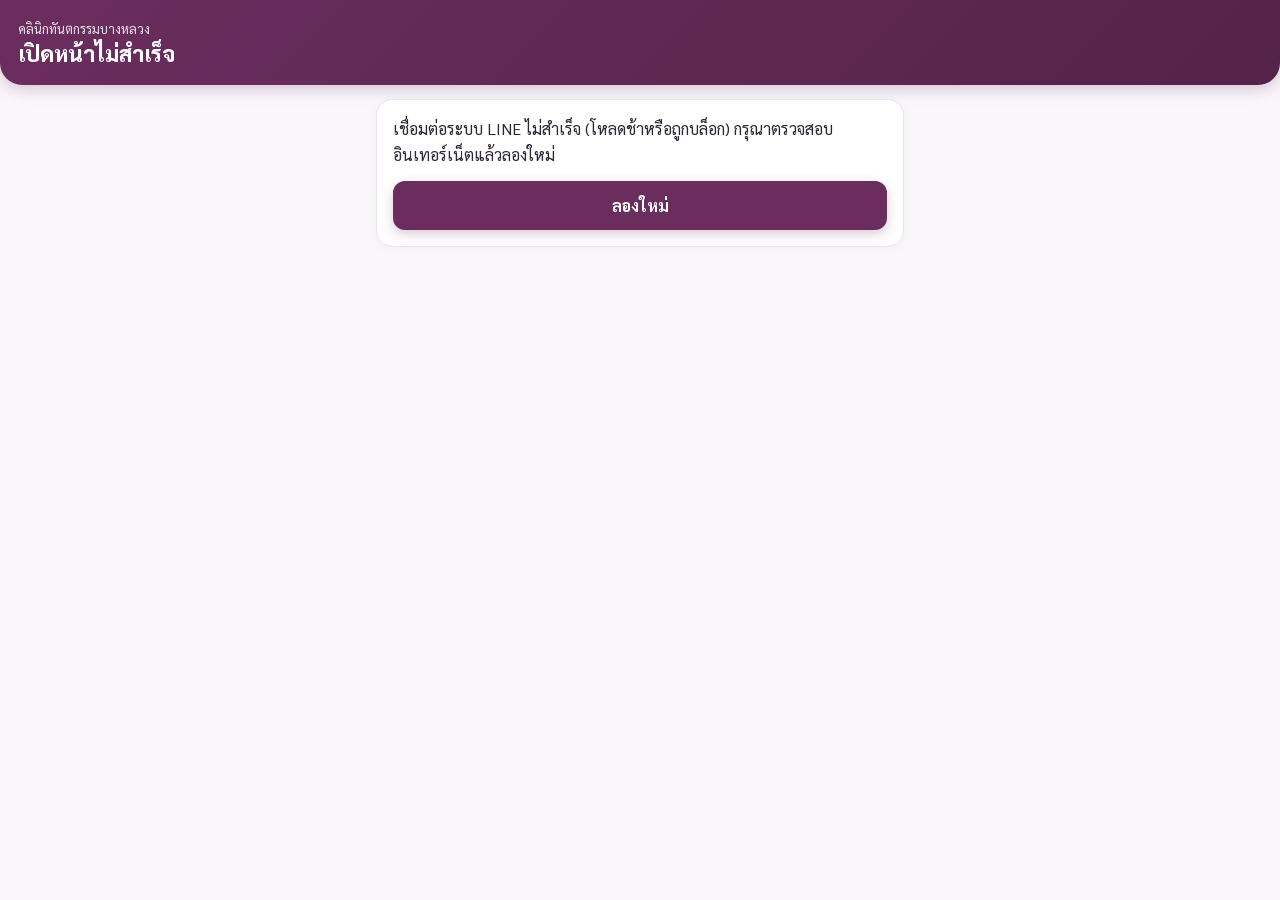
<file: liff-ortho.html>
<!DOCTYPE html>
<html lang="th">
<head>
<meta charset="UTF-8">
<meta name="viewport" content="width=device-width, initial-scale=1.0, maximum-scale=1.0, user-scalable=no">
<meta http-equiv="Cache-Control" content="no-cache, must-revalidate">
<meta http-equiv="Pragma" content="no-cache">
<title>คลินิกทันตกรรมบางหลวง</title>
<link rel="preconnect" href="https://fonts.googleapis.com"><link rel="preconnect" href="https://fonts.gstatic.com" crossorigin>
<link href="https://fonts.googleapis.com/css2?family=Sarabun:wght@400;500;600;700;800&display=swap" rel="stylesheet" media="print" onload="this.media='all'">
<link rel="preconnect" href="https://script.google.com">
<link rel="preconnect" href="https://script.googleusercontent.com">
<link rel="preconnect" href="https://api.line.me">
<!--
  หน้าคนไข้ผ่าน LINE (LIFF) — เปิดจาก rich menu 3 ปุ่ม
    ?tab=next     นัดครั้งถัดไป
    ?tab=history  ประวัติการรักษา
    ?tab=ortho    จัดฟัน (สำหรับคนไข้จัดฟัน)
  ใช้ LIFF ID เดิม (endpoint = ไฟล์นี้) จึงไม่ต้องสร้าง LIFF ใหม่
  ตัวตนคนไข้ยืนยันฝั่งเซิร์ฟเวอร์ด้วย ID token ของ LINE — หน้าเว็บส่ง userId เองไม่ได้
-->
<style>
  :root{
    --wine:#6B2D5E; --wine-dark:#4A1E42; --wine-pale:#F3E9F0; --gold:#C9A24B; --gold-light:#E0C273;
    --green:#1D825C; --red:#C0392B; --text:#2c2533; --text-mid:#5a5360; --text-light:#6e6675;
    --border:#e8e2ec; --bg:#faf7fb;
  }
  *{box-sizing:border-box;margin:0;padding:0;-webkit-tap-highlight-color:transparent;}
  body{font-family:'Sarabun',sans-serif;background:var(--bg);color:var(--text);padding:0 0 32px;}
  .header{background:linear-gradient(135deg,var(--wine),#54234a);color:#fff;padding:20px 18px 18px;border-radius:0 0 22px 22px;box-shadow:0 4px 16px rgba(107,45,94,0.25);}
  .header .clinic{font-size:13px;opacity:0.85;}
  .header .pname{font-size:22px;font-weight:800;margin-top:2px;}
  .header .pmeta{font-size:13px;opacity:0.9;margin-top:2px;}
  .people{display:flex;gap:6px;flex-wrap:wrap;margin-top:12px;}
  .people button{border:1px solid rgba(255,255,255,0.45);background:transparent;color:#fff;font-family:inherit;font-size:13px;padding:5px 12px;border-radius:20px;cursor:pointer;}
  .people button.on{background:#fff;color:var(--wine);font-weight:700;border-color:#fff;}
  .tabs{display:flex;gap:6px;margin:14px 16px 0;background:#fff;border:1px solid var(--border);border-radius:14px;padding:4px;position:sticky;top:8px;z-index:5;box-shadow:0 2px 10px rgba(0,0,0,0.04);}
  .tabs button{flex:1;border:none;background:transparent;font-family:inherit;font-size:14px;font-weight:700;color:var(--text-mid);padding:10px 4px;border-radius:10px;cursor:pointer;}
  .tabs button.on{background:var(--wine);color:#fff;}
  .wrap{padding:14px 16px;max-width:560px;margin:0 auto;}
  .card{background:#fff;border:1px solid var(--border);border-radius:16px;padding:16px;margin-bottom:12px;box-shadow:0 2px 10px rgba(0,0,0,0.03);}
  .card h3{font-size:15px;color:var(--wine);margin-bottom:10px;}
  .row{display:flex;justify-content:space-between;gap:10px;align-items:baseline;padding:7px 0;font-size:14px;border-bottom:1px dashed var(--border);}
  .row:last-child{border-bottom:none;}
  .row .k{color:var(--text-mid);white-space:nowrap;}
  .row .v{font-weight:700;text-align:right;}

  /* ===== บัตรนัดแวววาว (Wallet Card) ===== */
  .wl-wrap{position:relative;padding-top:18px;margin-bottom:14px;perspective:900px;}
  .wl-back{position:absolute;left:14px;right:14px;top:0;height:60px;border-radius:20px;background:linear-gradient(120deg,#3a0f33,#8E4A7C);opacity:.45;}
  .wl{position:relative;border-radius:20px;padding:18px 18px 16px;color:#fff;overflow:hidden;min-height:196px;
    background:linear-gradient(120deg,#3a0f33 0%,#6B2D5E 38%,#a2609a 68%,#E0C273 100%);box-shadow:0 18px 32px rgba(74,26,64,.35);
    transform:rotateX(var(--rx,0deg)) rotateY(var(--ry,0deg));transition:transform .15s ease-out;}
  .wl::after{content:'';position:absolute;top:-20%;bottom:-20%;width:45%;left:-60%;
    background:linear-gradient(105deg,transparent 0%,rgba(255,255,255,.08) 30%,rgba(255,255,255,.45) 50%,rgba(255,255,255,.08) 70%,transparent 100%);
    transform:skewX(-12deg);animation:wlShine 4.5s ease-in-out infinite;pointer-events:none;}
  .wl.tilt::after{animation:none;left:calc(var(--sx,20%) - 25%);}
  @keyframes wlShine{0%,55%{left:-60%}100%{left:120%}}
  .wl .wl-top{display:flex;justify-content:space-between;align-items:center;font-size:12px;letter-spacing:2px;font-weight:800;}
  .wl .wl-chip{width:40px;height:30px;border-radius:7px;margin-top:14px;background:linear-gradient(135deg,#f7e3a3,#c99a3b 60%,#f1d58a);box-shadow:inset 0 0 0 1px rgba(0,0,0,.15);}
  .wl .wl-dow{font-size:19px;font-weight:800;margin-top:12px;color:#F7E3A3;text-shadow:0 1px 4px rgba(0,0,0,.25);}
  .wl .wl-date{font-size:31px;font-weight:800;letter-spacing:1.5px;margin-top:0;font-variant-numeric:tabular-nums;text-shadow:0 2px 6px rgba(0,0,0,.25);}
  .wl .wl-sub{font-size:13px;opacity:.95;margin-top:2px;}
  .wl .wl-proc{position:absolute;right:18px;bottom:16px;font-size:13px;font-weight:800;text-align:right;max-width:60%;text-shadow:0 1px 4px rgba(0,0,0,.25);}
  .wl .wl-when{display:inline-block;margin-top:10px;background:rgba(255,255,255,.2);border:1px solid rgba(255,255,255,.35);border-radius:20px;padding:3px 11px;font-size:12.5px;font-weight:700;backdrop-filter:blur(4px);}
  .wl-info .row b{color:var(--text);}
  .btn-cal{display:flex;align-items:center;justify-content:center;gap:6px;}
  .appt-more{border-left:4px solid var(--gold);padding:12px 14px;}
  .appt-more .when{font-size:15px;}
  .appt{border-left:4px solid var(--gold);}
  .appt .when{font-size:18px;font-weight:800;color:var(--wine);line-height:1.35;}
  .appt .time{font-size:15px;font-weight:700;color:var(--gold);margin-top:2px;}
  .appt .sub{font-size:13px;color:var(--text-mid);margin-top:6px;}
  .count{display:inline-block;background:var(--wine-pale);color:var(--wine);font-size:12px;font-weight:700;padding:2px 10px;border-radius:20px;margin-top:8px;}
  .empty{text-align:center;color:var(--text-mid);font-size:14px;padding:18px 6px;line-height:1.6;}
  .big{font-size:26px;font-weight:800;color:var(--wine);}
  .progress-track{height:12px;background:var(--wine-pale);border-radius:8px;overflow:hidden;margin:10px 0 6px;}
  .progress-fill{height:100%;background:linear-gradient(90deg,var(--gold),var(--gold-light));border-radius:8px;transition:width .6s;}
  .timeline{position:relative;}
  .tl-item{position:relative;padding:0 0 14px 16px;border-left:2px solid var(--wine-pale);margin-left:6px;}
  .tl-item:last-child{border-left-color:transparent;padding-bottom:0;}
  .tl-item::before{content:'';position:absolute;left:-7px;top:3px;width:12px;height:12px;border-radius:50%;background:var(--gold);border:2px solid #fff;box-shadow:0 0 0 1px var(--gold);}
  .tl-date{font-size:12px;color:var(--gold);font-weight:700;}
  .tl-visitno{font-size:13px;color:var(--wine);font-weight:800;}
  .tl-do{font-size:14px;font-weight:700;margin-top:1px;}
  .tl-sub{font-size:12px;color:var(--text-mid);margin-top:2px;}
  .tl-more{display:block;width:100%;margin-top:4px;padding:10px;border:1.5px dashed #E2CFDC;border-radius:12px;background:#fff;color:var(--wine);font:inherit;font-size:14px;font-weight:700;cursor:pointer;}
  .tl-more:active{background:var(--wine-pale);}
  .pill{display:inline-block;background:var(--wine-pale);color:var(--wine);font-size:11px;font-weight:700;padding:2px 9px;border-radius:20px;margin:2px 4px 0 0;}
  .care li{font-size:13.5px;color:var(--text-mid);margin:0 0 8px 18px;line-height:1.5;}
  .btn{display:block;width:100%;padding:14px;border:none;border-radius:12px;font-family:inherit;font-size:16px;font-weight:700;cursor:pointer;text-align:center;text-decoration:none;}
  .btn-primary{background:var(--wine);color:#fff;box-shadow:0 4px 12px rgba(107,45,94,0.25);}
  .btn-primary:disabled{opacity:.6;}
  .btn-ghost{background:#fff;color:var(--wine);border:1.5px solid var(--wine);margin-top:10px;}
  .field{margin-bottom:14px;}
  .field label{display:block;font-size:13px;color:var(--text-mid);margin-bottom:6px;font-weight:600;}
  .field input{width:100%;padding:13px 14px;border:1.5px solid var(--border);border-radius:12px;font-family:inherit;font-size:16px;background:#fff;}
  .bsel{flex:1;padding:13px 10px;border:1.5px solid var(--border);border-radius:12px;font-family:inherit;font-size:16px;background:#fff;}
  .field input:focus{outline:none;border-color:var(--wine);}
  .check{display:flex;gap:10px;align-items:flex-start;font-size:14px;color:var(--text-mid);line-height:1.55;margin:4px 0 16px;}
  .check input{width:20px;height:20px;margin-top:1px;accent-color:var(--wine);flex-shrink:0;}
  .muted{color:var(--text-light);font-size:14px;line-height:1.55;}
  .center{text-align:center;}
  .err{background:#fdecea;color:var(--red);padding:10px 12px;border-radius:10px;font-size:13px;margin-bottom:12px;display:none;line-height:1.5;}
  .ok-box{background:#e9f6ef;color:var(--green);padding:12px 14px;border-radius:12px;font-size:14px;line-height:1.6;}
  .overdue-banner{background:#fdecea;color:var(--red);padding:12px 14px;border-radius:12px;font-size:13px;font-weight:700;line-height:1.6;text-align:center;margin-bottom:12px;display:none;}
  .toggle{display:flex;align-items:center;justify-content:space-between;gap:12px;font-size:14px;}
  .switch{position:relative;width:48px;height:28px;flex-shrink:0;}
  .switch input{opacity:0;width:0;height:0;}
  .slider{position:absolute;inset:0;background:#d6cfdb;border-radius:28px;transition:.2s;}
  .slider:before{content:'';position:absolute;width:22px;height:22px;left:3px;top:3px;background:#fff;border-radius:50%;transition:.2s;}
  .switch input:checked + .slider{background:var(--green);}
  .switch input:checked + .slider:before{transform:translateX(20px);}
  .foot-links{display:flex;gap:10px;margin-top:4px;}
  .foot-links a,.foot-links button{flex:1;font-family:inherit;font-size:14px;font-weight:700;color:var(--wine);background:#fff;border:1px solid var(--border);border-radius:12px;padding:12px 6px;text-align:center;text-decoration:none;cursor:pointer;}
  .spin{width:38px;height:38px;border:4px solid var(--wine-pale);border-top-color:var(--wine);border-radius:50%;animation:sp 0.8s linear infinite;margin:60px auto 14px;}
  @keyframes sp{to{transform:rotate(360deg);}}
  .hide{display:none!important;}
  /* ===== WOW: skeleton · เปลี่ยนแท็บนุ่มๆ · Smile Journey · เหรียญรางวัล · คอนเฟตติ ===== */
  .sk{background:linear-gradient(90deg,#efe6ee 25%,#f9f4f8 50%,#efe6ee 75%);background-size:200% 100%;animation:skm 1.2s linear infinite;border-radius:14px;}
  @keyframes skm{to{background-position:-200% 0}}
  .panel-in{animation:pin .34s cubic-bezier(.2,.8,.2,1);}
  @keyframes pin{from{opacity:0;transform:translateY(10px)}to{opacity:1;transform:none}}
  .sj{display:flex;align-items:center;gap:16px;}
  .sj-ring{position:relative;width:118px;height:118px;flex-shrink:0;}
  .sj-ring svg{transform:rotate(-90deg);display:block;}
  .sj-ring .c{position:absolute;inset:0;display:flex;flex-direction:column;align-items:center;justify-content:center;}
  .sj-ring .c b{font-size:28px;color:var(--wine);font-weight:800;line-height:1;font-variant-numeric:tabular-nums;}
  .sj-ring .c span{font-size:11px;color:var(--text-mid);margin-top:3px;}
  .sj-arc{transition:stroke-dashoffset 1.4s cubic-bezier(.2,.8,.2,1);}
  .sj-msg{font-size:15px;font-weight:800;color:var(--wine-dark);line-height:1.45;}
  .sj-sub{font-size:12.5px;color:var(--text-mid);margin-top:4px;line-height:1.5;}
  .badges{display:grid;grid-template-columns:repeat(4,1fr);gap:10px 6px;margin-top:14px;}
  .badge{text-align:center;font-size:10.5px;color:var(--text-light);line-height:1.25;}
  .badge i{display:flex;align-items:center;justify-content:center;width:48px;height:48px;margin:0 auto 5px;border-radius:50%;font-style:normal;font-size:22px;background:#f1edf2;filter:grayscale(1);opacity:.4;}
  .badge.on{color:var(--wine-dark);font-weight:700;}
  .badge.on i{background:radial-gradient(circle at 30% 30%,#fff6d6,#E0C273 60%,#C9A24B);filter:none;opacity:1;box-shadow:0 4px 12px rgba(201,162,75,.45);}
  .badge.new i{animation:bpop .9s cubic-bezier(.2,1.6,.4,1);}
  @keyframes bpop{0%{transform:scale(.3) rotate(-30deg)}60%{transform:scale(1.18) rotate(6deg)}100%{transform:none}}
  #confetti{position:fixed;inset:0;width:100%;height:100%;pointer-events:none;z-index:99;}
  @media (prefers-reduced-motion:reduce){.panel-in,.sj-arc,.badge.new i,.sk{animation:none!important;transition:none!important;}}
  /* แถบวันเกิดแบบย่อ (แท็บนัดเท่านั้น) */
  .bd-mini{padding:12px 14px;}
  .bd-row{display:flex;align-items:center;justify-content:space-between;gap:10px;cursor:pointer;font-size:14.5px;font-weight:700;color:var(--wine);}
  .bd-row b{font-size:13.5px;color:#fff;background:var(--wine);border-radius:20px;padding:4px 12px;white-space:nowrap;}
  .bd-later{display:block;margin:8px auto 0;background:none;border:none;color:var(--text-light);font-family:inherit;font-size:14px;text-decoration:underline;cursor:pointer;}
  /* แจ้งเตือนถูกปิด */
  .notify-off{display:flex;align-items:center;justify-content:space-between;gap:10px;background:#FFF4E5;border:1px solid #F5C98B;color:#7A4A00;border-radius:12px;padding:10px 12px;font-size:14px;font-weight:700;margin-bottom:12px;line-height:1.5;}
  .notify-off button{flex-shrink:0;background:var(--wine);color:#fff;border:none;border-radius:20px;padding:7px 14px;font-family:inherit;font-weight:700;font-size:14px;cursor:pointer;}
  .settings-link{display:block;margin:14px auto 0;background:none;border:none;color:var(--text-light);font-family:inherit;font-size:14px;cursor:pointer;}
  .off-confirm{background:#FDECEA;border-radius:12px;padding:12px;margin-top:10px;font-size:14px;color:#8B1E14;line-height:1.55;}
  .off-confirm .acts{display:flex;gap:8px;margin-top:10px;}
  .off-confirm button{flex:1;border-radius:10px;padding:10px;font-family:inherit;font-weight:700;font-size:14px;cursor:pointer;}
  /* แถบติดต่อด้านล่าง */
  .contact-bar{display:flex;gap:8px;margin-top:6px;}
  .contact-bar a,.contact-bar button{flex:1;display:flex;flex-direction:column;align-items:center;gap:2px;background:#fff;border:1px solid var(--border);border-radius:14px;padding:10px 4px;font-family:inherit;font-size:13.5px;font-weight:700;color:var(--wine);text-decoration:none;cursor:pointer;}
  .contact-bar span{font-size:20px;line-height:1.1;}
  .open-line{text-align:center;font-size:14px;color:var(--text-mid);margin-top:10px;}
  .open-line b{color:var(--green);}
  .open-line b.closed{color:var(--text-light);}
  /* แท็บจัดฟันสำหรับคนที่ยังไม่ได้จัดฟัน */
  .pr-hero{background:linear-gradient(135deg,#4A1A40,#8E4A7C);color:#fff;border-radius:16px;padding:18px;margin-bottom:12px;}
  .pr-hero .tag{display:inline-block;background:#F2C46D;color:#4A1A40;font-weight:800;font-size:11.5px;border-radius:20px;padding:3px 10px;}
  .pr-hero h2{font-size:22px;line-height:1.3;margin-top:8px;}
  .pr-hero .doc{display:flex;gap:10px;align-items:center;margin-top:12px;background:rgba(255,255,255,.14);border-radius:12px;padding:9px;}
  .pr-hero .doc i{width:38px;height:38px;border-radius:50%;background:#F2C46D;display:flex;align-items:center;justify-content:center;font-style:normal;font-size:19px;flex-shrink:0;}
  .pr-free{background:#E7F6EC;color:#1d7a43;border-radius:10px;padding:9px;text-align:center;font-weight:800;font-size:14.5px;margin-bottom:6px;}
  .pr-step{display:flex;gap:10px;align-items:flex-start;padding:10px 0;border-bottom:1px dashed var(--border);}
  .pr-step:last-child{border-bottom:none;}
  .pr-step .n{width:24px;height:24px;border-radius:50%;background:var(--wine);color:#fff;font-weight:800;font-size:12.5px;display:flex;align-items:center;justify-content:center;flex-shrink:0;}
  .pr-step .t{flex:1;font-size:14px;color:var(--text-mid);line-height:1.5;}
  .pr-step .t b{display:block;color:var(--text);font-size:15px;}
  .pr-step .p{font-weight:800;color:var(--wine);white-space:nowrap;font-size:15px;}
</style>
</head>
<body>

<script>
  /* อัปเดตหน้าอัตโนมัติ: LINE มักเก็บหน้าเก่าไว้ในแคช → เช็กไฟล์ล่าสุดบนเซิร์ฟเวอร์ ถ้าเวอร์ชันใหม่กว่าให้โหลดใหม่ 1 ครั้ง (แก้ APP_VER ทุกครั้งที่แก้ไฟล์นี้) */
  const APP_VER = '2026-11-11p';
  (function(){
    try{
      if(sessionStorage.getItem('bl_liff_reloaded') === APP_VER) return;
      fetch(location.pathname + '?nocache=' + Date.now(), { cache:'no-store' }).then(r=>r.ok?r.text():'').then(t=>{
        const m = String(t).match(/const APP_VER = '([^']+)'/);
        if(m && m[1] !== APP_VER){
          sessionStorage.setItem('bl_liff_reloaded', m[1]);
          const u = new URL(location.href); u.searchParams.set('_v', m[1]);
          location.replace(u.toString());
        }
      }).catch(()=>{});
    }catch(e){}
  })();
  window.dbg=function(m){ try{ var q=location.search; try{ q=decodeURIComponent(q); }catch(_){} if(!/dbg=1/.test(q) && !/dbg=1/.test(location.href)) return; var d=document.getElementById('dbg'); if(!d){ d=document.createElement('div'); d.id='dbg'; d.style.cssText='position:fixed;left:0;right:0;bottom:0;max-height:70%;overflow:auto;background:#fff;color:#000;font:12px/1.4 monospace;padding:6px;z-index:99999;white-space:pre-wrap;border-top:3px solid red'; (document.body||document.documentElement).appendChild(d);} d.textContent+=new Date().toISOString().slice(14,23)+' '+m+'\n'; }catch(_){} };
  dbg('script1 ok | '+navigator.userAgent.slice(-70));
  window.addEventListener('error',function(e){ dbg('ERROR '+e.message+' @'+(e.lineno||'')); });
  window.addEventListener('unhandledrejection',function(e){ dbg('REJECT '+String(e.reason&&e.reason.message||e.reason)); });
  document.addEventListener('DOMContentLoaded',function(){ dbg('DOM ready'); var n=0; var iv=setInterval(function(){ n++; var v=['loading','errorView','bindView','pendingView','mainView'].filter(function(x){var el=document.getElementById(x);return el&&!el.classList.contains('hide');}); dbg('tick '+n+' views='+v.join(',')+' vis='+document.visibilityState);
 try{ ['mainView','.header','#m-name','.tabs'].forEach(function(sel){ var el=sel.charAt(0)==='#'||sel.charAt(0)==='.'?document.querySelector(sel):document.getElementById(sel); if(!el){ dbg(sel+' none'); return; } var r=el.getBoundingClientRect(), c=getComputedStyle(el); dbg(sel+' '+Math.round(r.left)+','+Math.round(r.top)+' '+Math.round(r.width)+'x'+Math.round(r.height)+' disp='+c.display+' op='+c.opacity+' vis='+c.visibility+' bg='+c.backgroundColor.slice(0,24)); }); dbg('win '+innerWidth+'x'+innerHeight+' scrollY='+scrollY+' bodyH='+document.body.scrollHeight+' textLen='+document.body.innerText.length+' name='+String((document.getElementById('m-name')||{}).textContent).slice(0,20)); }catch(e){ dbg('diag err '+e.message); } if(n>=5) clearInterval(iv); },2000); });
  const LIFF_ID = '2012312037-ZWyIL0I7';
  window.addEventListener('DOMContentLoaded',function(){ var v=document.getElementById('verTag'); if(v) v.textContent='v'+APP_VER.slice(-1); });
  window.addEventListener('error',function(e){ try{ var m=document.getElementById('errorMsg'); if(m && !window.__shown){ m.textContent='เกิดข้อผิดพลาด: '+String(e.message||'').slice(0,120); ['loading','bindView','pendingView','mainView'].forEach(function(x){var el=document.getElementById(x); if(el) el.classList.add('hide');}); document.getElementById('errorView').classList.remove('hide'); } }catch(_){} });
  const API = 'https://script.google.com/macros/s/AKfycbwOtmnWrY3vh9KFz2eoLuZgZuRRTduL-b3po4LSc6u4pjiH33unIN54Uhkc3yx8sT9k/exec';
  const CLINIC_PHONE_FALLBACK = '095-947-6759';
</script>

<!-- LOADING -->
<div id="loading"><div class="sk" style="height:112px;border-radius:0 0 22px 22px;"></div><div class="wrap"><div class="sk" style="height:46px;margin-bottom:16px;"></div><div class="sk" style="height:196px;border-radius:20px;margin-bottom:12px;"></div><div class="sk" style="height:96px;"></div></div><p class="center muted">กำลังโหลด...</p><p class="center muted" id="verTag" style="font-size:11px;margin-top:6px"></p></div>

<!-- ERROR -->
<div id="errorView" class="hide">
  <div class="header"><div class="clinic">คลินิกทันตกรรมบางหลวง</div><div class="pname">เปิดหน้าไม่สำเร็จ</div></div>
  <div class="wrap"><div class="card"><p id="errorMsg" style="line-height:1.6;margin-bottom:14px;">—</p>
    <button class="btn btn-primary" onclick="location.reload()">ลองใหม่</button></div></div>
</div>

<!-- BIND -->
<div id="bindView" class="hide">
  <div class="header"><div class="clinic">คลินิกทันตกรรมบางหลวง</div><div class="pname" id="bindTitle">ผูกบัญชีคนไข้</div>
    <div class="pmeta">เพื่อดูนัดครั้งถัดไป ประวัติการรักษา และรับแจ้งเตือนนัดทาง LINE</div></div>
  <div class="wrap">
    <div class="card">
      <div class="err" id="bindErr"></div>
      <div class="field"><label>HN ของคนไข้</label><input id="b-hn" inputmode="numeric" placeholder="เช่น 62-3037" maxlength="8" autocomplete="off" oninput="fmtHn(this)"><div class="muted" style="margin-top:4px;">ดู HN ได้บนบัตรคนไข้ ใบนัด หรือใบเสร็จของคลินิก (6–7 หลัก) · ไม่ทราบ HN สอบถามคลินิกได้ค่ะ</div></div>
      <div class="field"><label>เบอร์โทรที่ให้ไว้กับคลินิก</label><input id="b-phone" inputmode="tel" placeholder="08x-xxx-xxxx" maxlength="12" autocomplete="off" oninput="fmtPhone(this)"></div>
      <div class="field"><label>วันเกิด (วัน / เดือน) — ไม่บังคับ</label>
        <div style="display:flex;gap:8px;"><select id="b-bd" class="bsel"><option value="">วัน</option></select><select id="b-bm" class="bsel"><option value="">เดือน</option></select></div></div>
      <label class="check"><input type="checkbox" id="b-consent">
        <span>ยินยอมให้คลินิกเชื่อมบัญชี LINE นี้กับข้อมูลคนไข้ และส่งข้อความยืนยันนัด เตือนนัด คำแนะนำหลังการรักษา และติดตามอาการทาง LINE (ยกเลิกได้ทุกเมื่อในหน้านี้)</span></label>
      <button class="btn btn-primary" id="bindBtn" onclick="doBind()">ผูกบัญชี</button>
      <button class="btn btn-ghost hide" id="bindCancel" onclick="render()">ยกเลิก</button>
      <p class="center muted" style="margin-top:14px;">ผูกไม่ได้หรือข้อมูลไม่ตรง? โทร <a id="bindPhone" href="tel:0959476759" style="color:var(--wine);font-weight:700;">095-947-6759</a></p>
    </div>
  </div>
</div>

<!-- STAFF-ONLY: คลินิกเป็นผู้เชื่อมบัญชีให้เท่านั้น (Toy 28 พ.ย. 69) -->
<div id="staffView" class="hide">
  <div class="header"><div class="clinic">คลินิกทันตกรรมบางหลวง</div><div class="pname">ยังไม่ได้เชื่อมบัญชีคนไข้</div>
    <div class="pmeta">เพื่อดูนัดครั้งถัดไป ประวัติการรักษา และรับแจ้งเตือนนัดทาง LINE</div></div>
  <div class="wrap">
    <div class="card">
      <p style="font-weight:700;margin-bottom:8px;">ให้เจ้าหน้าที่เชื่อมบัญชีให้ค่ะ 😊</p>
      <p class="muted" style="line-height:1.7;">1. แจ้งเจ้าหน้าที่ที่เคาน์เตอร์ว่า "ขอเชื่อม LINE"<br>2. บอกชื่อ LINE ของคุณ และชื่อ-นามสกุล / HN ของคนไข้<br>3. เจ้าหน้าที่เชื่อมให้ แล้วเปิดหน้านี้ใหม่ได้เลยค่ะ</p>
      <p class="muted" style="margin-top:10px;">ไม่สะดวกมาคลินิก พิมพ์ "ขอเชื่อม LINE" พร้อมชื่อ-นามสกุลคนไข้ในแชทนี้ได้ค่ะ</p>
      <p class="center muted" style="margin-top:14px;">สอบถาม โทร <a href="tel:0959476759" style="color:var(--wine);font-weight:700;">095-947-6759</a></p>
    </div>
  </div>
</div>

<!-- PENDING -->
<div id="pendingView" class="hide">
  <div class="header"><div class="clinic">คลินิกทันตกรรมบางหลวง</div><div class="pname">รอคลินิกยืนยันตัวตน</div></div>
  <div class="wrap">
    <div class="card">
      <div class="ok-box">ได้รับข้อมูลแล้วค่ะ 🙏<br>เพื่อความปลอดภัยของข้อมูลการรักษา คลินิกจะตรวจสอบและยืนยันการผูกบัญชีให้ในเวลาทำการ เมื่อยืนยันแล้วเปิดเมนูนี้อีกครั้งได้เลย</div>
      <p class="muted" style="margin-top:12px;line-height:1.6;">ถ้าอยู่ที่คลินิก แจ้งพนักงานให้กดยืนยันได้ทันที</p>
    </div>
    <div class="foot-links"><a id="pendCall" href="tel:0959476759">📞 โทรหาคลินิก</a><button onclick="liff.closeWindow()">ปิด</button></div>
  </div>
</div>

<!-- MAIN -->
<div id="mainView" class="hide">
  <div class="header">
    <div class="clinic">คลินิกทันตกรรมบางหลวง</div>
    <div class="pname" id="m-name">—</div>
    <div class="pmeta" id="m-meta">—</div>
    <div class="people" id="m-people"></div>
  </div>
  <div class="tabs">
    <button id="tab-next" onclick="setTab('next')">⏰ นัดครั้งถัดไป</button>
    <button id="tab-history" onclick="setTab('history')">🦷 ประวัติ</button>
    <button id="tab-ortho" onclick="setTab('ortho')">😬 จัดฟัน</button>
  </div>
  <div class="wrap">
    <div class="notify-off hide" id="notifyOff"><span>🔕 ปิดการแจ้งเตือนทาง LINE อยู่ · จะไม่ได้รับเตือนนัด</span><button onclick="setConsentUI(true)">เปิด</button></div>
    <div id="panel-next"></div>
    <div id="panel-history" class="hide"></div>
    <div id="panel-ortho" class="hide"></div>

    <div class="card bd-mini" id="bdCard" style="display:none;">
      <div class="bd-row" onclick="bdToggle()"><span>🎂 รับสิทธิ์พิเศษในเดือนเกิด</span><b id="bdBtnTxt">กรอกวันเกิด ›</b></div>
      <div id="bdForm" class="hide" style="margin-top:12px;">
        <div style="display:flex;gap:8px;"><select id="m-bd" class="bsel"><option value="">วัน</option></select><select id="m-bm" class="bsel"><option value="">เดือน</option></select></div>
        <button class="btn btn-primary" style="margin-top:10px;" onclick="saveBday()">บันทึกวันเกิด</button>
        <p class="muted" style="margin-top:6px;">ใช้เพื่อคำอวยพรและสิทธิ์วันเกิดเท่านั้น (ไม่ต้องใส่ปี)</p>
      </div>
      <button class="bd-later" onclick="bdSnooze()">ไว้ทีหลัง</button>
    </div>
    <div class="contact-bar">
      <button onclick="backToChat()"><span>💬</span>แชทกับคลินิก</button>
      <a id="mainCall" href="tel:0959476759"><span>📞</span>โทร</a>
      <a href="https://maps.google.com/?cid=13261426560365025658" onclick="return openExt(this.href)"><span>📍</span>แผนที่</a>
    </div>
    <div class="open-line" id="openLine"></div>
    <button class="settings-link" onclick="toggleSettings()">⚙️ ตั้งค่าการแจ้งเตือน</button>
    <div class="card hide" id="settingsCard" style="margin-top:8px;">
      <div class="toggle"><span>รับข้อความแจ้งเตือนนัด ใบนัด และสรุปการรักษาทาง LINE</span>
        <label class="switch"><input type="checkbox" id="consentToggle" onchange="consentChange(this)"><span class="slider"></span></label></div>
      <div class="off-confirm hide" id="offConfirm">ถ้าปิด คุณ<b id="offWho"></b>จะไม่ได้รับข้อความเตือนนัด ใบนัด และสรุปการรักษาทาง LINE อีก ต้องจำวันนัดเองนะคะ
        <div class="acts"><button style="background:#fff;border:1px solid #E6B8B3;color:#8B1E14;" onclick="consentOffConfirm(true)">ปิดการแจ้งเตือน</button><button style="background:var(--wine);border:none;color:#fff;" onclick="consentOffConfirm(false)">ไม่ปิด</button></div>
      </div>
      <p class="muted" id="pendingNote" style="margin-top:8px;display:none;"></p>
      <p class="muted" style="margin-top:10px;">ต้องการรับข้อความของลูกหรือคนในครอบครัวใน LINE นี้ด้วย แจ้งเจ้าหน้าที่ที่คลินิกได้ค่ะ</p>
    </div>
  </div>
</div>

<script>
function $(id){ return document.getElementById(id); }
function esc(s){ return String(s==null?'':s).replace(/[&<>"']/g,c=>({'&':'&amp;','<':'&lt;','>':'&gt;','"':'&quot;',"'":'&#39;'}[c])); }
const TH_DAYS=['อาทิตย์','จันทร์','อังคาร','พุธ','พฤหัสบดี','ศุกร์','เสาร์'];
const TH_MONTHS=['มกราคม','กุมภาพันธ์','มีนาคม','เมษายน','พฤษภาคม','มิถุนายน','กรกฎาคม','สิงหาคม','กันยายน','ตุลาคม','พฤศจิกายน','ธันวาคม'];
const TH_MONTHS_S=['ม.ค.','ก.พ.','มี.ค.','เม.ย.','พ.ค.','มิ.ย.','ก.ค.','ส.ค.','ก.ย.','ต.ค.','พ.ย.','ธ.ค.'];
function ymd(s){ const m=String(s||'').match(/(\d{4})-(\d{2})-(\d{2})/); return m?{y:+m[1],m:+m[2],d:+m[3]}:null; }
function thaiDateFull(s){ const p=ymd(s); if(!p) return s||''; const dt=new Date(Date.UTC(p.y,p.m-1,p.d)); return 'วัน'+TH_DAYS[dt.getUTCDay()]+'ที่ '+p.d+' '+TH_MONTHS[p.m-1]+' '+(p.y+543); }
function thaiDateShort(s){ const p=ymd(s); if(!p) return s||''; return p.d+' '+TH_MONTHS_S[p.m-1]+' '+String(p.y+543).slice(2); }
function todayStr(){ const d=new Date(Date.now()+7*3600000); return d.toISOString().slice(0,10); }
function daysUntil(s){ const p=ymd(s); if(!p) return null; const t=ymd(todayStr()); return Math.round((Date.UTC(p.y,p.m-1,p.d)-Date.UTC(t.y,t.m-1,t.d))/86400000); }
function fmtPhone(input){ let v=input.value.replace(/[^0-9]/g,''); if(v.length>6) v=v.slice(0,3)+'-'+v.slice(3,6)+'-'+v.slice(6,10); else if(v.length>3) v=v.slice(0,3)+'-'+v.slice(3,6); input.value=v; }
function braceLabel(t){ return t==='โลหะ' ? 'จัดฟันโลหะ' : (t||''); }
const DOC_FULL = {'หมอทอย':'ทพ.สรวิศ สุภาพ','หมอมายด์':'ทพ.ภาคภูมิ สุนทราภิรมย์','หมอก้อย':'ทพญ.พัทธนันท์ กฐินหอม','หมอข้าว':'ทพ.สิรวิชญ์ พินิจรัตน์พันธ์','หมอป้อง':'ทพ.สหพล หังสพฤกษ์','หมอเบญ':'ทพญ.ภาสิริ ศิริรังษี','หมอเอม':'ทพญ.วัจน์กร เสือดี'};
const DOC_FULL_X = {'toy':'ทพ.สรวิศ สุภาพ','mind':'ทพ.ภาคภูมิ สุนทราภิรมย์','koi':'ทพญ.พัทธนันท์ กฐินหอม','khao':'ทพ.สิรวิชญ์ พินิจรัตน์พันธ์','pong':'ทพ.สหพล หังสพฤกษ์','ben':'ทพญ.ภาสิริ ศิริรังษี','aim':'ทพญ.วัจน์กร เสือดี','ทอย':'ทพ.สรวิศ สุภาพ','มายด์':'ทพ.ภาคภูมิ สุนทราภิรมย์','ก้อย':'ทพญ.พัทธนันท์ กฐินหอม','ข้าว':'ทพ.สิรวิชญ์ พินิจรัตน์พันธ์','ป้อง':'ทพ.สหพล หังสพฤกษ์','เบญ':'ทพญ.ภาสิริ ศิริรังษี','เอม':'ทพญ.วัจน์กร เสือดี','หมอเอม์':'ทพญ.วัจน์กร เสือดี','ทพญ.วัจกร เสือดี':'ทพญ.วัจน์กร เสือดี','หมอวัจน์กร':'ทพญ.วัจน์กร เสือดี','หมอวัจกร':'ทพญ.วัจน์กร เสือดี'};
function docFull(n){ return String(n||'').split(/(\s*[,\/&]\s*)/).map(function(t){ var k=t.trim(); return DOC_FULL[k]||DOC_FULL_X[k]||DOC_FULL_X[k.toLowerCase()]||t; }).join(''); }
function show(id){ ['loading','errorView','bindView','staffView','pendingView','mainView'].forEach(x=>$(x).classList.add('hide')); $(id).classList.remove('hide'); window.scrollTo(0,0); }
function fail(msg){ $('errorMsg').textContent = msg; show('errorView'); }

let TOKEN = null, DATA = null, CUR = 0, TAB = 'next';

function initialTab(){
  const q = new URLSearchParams(location.search);
  let t = q.get('tab');
  if(!t && q.get('liff.state')){ try{ t = new URLSearchParams(decodeURIComponent(q.get('liff.state')).replace(/^[^?]*\?/,'')).get('tab'); }catch(e){} }
  const h = (location.hash||'').replace('#','');
  if(!t && h) t = ({appt:'next', progress:'ortho', log:'ortho'})[h] || h;
  return ['next','history','ortho'].includes(t) ? t : 'next';
}
async function api(params, noToken){
  const qs = new URLSearchParams(Object.assign({}, params, noToken ? {} : TOKEN));
  let lastErr;
  for(let i=0;i<2;i++){   // หมดเวลา 15 วิ แล้วลองซ้ำอีก 1 ครั้ง (Apps Script ตื่นช้าครั้งแรก)
    const ac = new AbortController(), tm = setTimeout(()=>ac.abort(), 15000);
    try{
      const res = await fetch(API + '?' + qs.toString(), {cache:'no-store', signal: ac.signal});
      const txt = await res.text(); clearTimeout(tm);
      try { return JSON.parse(txt); } catch(e){ return { __notJson:true }; }
    }catch(e){ clearTimeout(tm); lastErr = e; }
  }
  throw lastErr;
}
/* กันหน้าขาวเปล่า: ถ้าวาดหน้าไม่สำเร็จ (ข้อมูลรูปแบบแปลก/แคชเก่า) → ล้างแคชในเครื่อง + แสดงข้อความสาเหตุ แทนที่จะค้างว่างเปล่า */
(function(){ const _r = render; render = function(){ try{ return _r.apply(this, arguments); }catch(e){
  console.error(e); try{ if(CKEY) localStorage.removeItem(CKEY); localStorage.removeItem('bl_portal_last'); }catch(_){}
  fail('แสดงผลไม่สำเร็จ กรุณาปิดแล้วเปิดใหม่อีกครั้ง\n(' + String(e && e.message || e).slice(0,160) + ')'); } }; })();
async function boot(){
  dbg('boot start');
  TAB = initialTab();
  // แสดงข้อมูลรอบก่อนทันที "ก่อน" รอ LINE เริ่มระบบ (เครื่องเดิม บัญชีเดิม) — ตรวจตัวตนจริงอีกครั้งหลัง liff.init
  let early = false;
  try{ const lk = localStorage.getItem('bl_portal_last'); if(lk){ CKEY = lk; const c0 = cacheGet(); if(c0){ DATA = c0; applyPhone(c0); render(); early = true; } } }catch(e){}
  try{
    dbg('liff.init...');
    await Promise.race([liff.init({ liffId: LIFF_ID }), new Promise((_,r)=>setTimeout(()=>r(new Error('liff init timeout')),15000))]);
    dbg('init ok loggedIn='+liff.isLoggedIn()+' inClient='+(liff.isInClient&&liff.isInClient()));
    if(!liff.isLoggedIn()){ liff.login({ redirectUri: location.href }); return; }
    const idt = liff.getIDToken();
    TOKEN = idt ? { idToken: idt } : { accessToken: liff.getAccessToken() };
    const prevKey = CKEY; CKEY = '';
    try{ const dt = liff.getDecodedIDToken && liff.getDecodedIDToken(); if(dt && dt.sub){ CKEY = 'bl_portal_' + dt.sub; try{ localStorage.setItem('bl_portal_last', CKEY); }catch(e){} } }catch(e){}
    if(early && CKEY !== prevKey){ early = false; DATA = null; show('loading'); }   // คนละบัญชีกับข้อมูลที่แสดงไว้ → ล้างทิ้ง
  }catch(e){ console.error(e); if(early) return; return fail('กรุณาเปิดหน้านี้จากเมนูในแอป LINE ของคลินิก'); }
  if(early) return load(true);
  // แสดงข้อมูลรอบก่อนทันที (เก็บในเครื่องคนไข้เอง) แล้วอัปเดตเบื้องหลัง
  const c = cacheGet();
  if(c){ DATA = c; applyPhone(c); render(); return load(true); }
  await load(false);
}
let CKEY = '';
function cacheGet(){
  try{ if(!CKEY) return null; const c = JSON.parse(localStorage.getItem(CKEY)||'null');
    if(c && c.ok && c.patients && c.patients.length && Date.now()-(c._savedAt||0) < 14*86400000) return c; }catch(e){}
  return null;
}
function cacheSave(d){
  try{ if(!CKEY) return; if(d && d.ok && d.patients && d.patients.length){ d._savedAt = Date.now(); localStorage.setItem(CKEY, JSON.stringify(d)); } else localStorage.removeItem(CKEY); }catch(e){}
}
function applyPhone(d){
  const phone = (d && d.clinicPhone) || CLINIC_PHONE_FALLBACK, tel = 'tel:'+phone.replace(/[^0-9+]/g,'');
  ['bindPhone','pendCall','mainCall'].forEach(id=>{ $(id).href = tel; });
  $('bindPhone').textContent = phone;
}
async function load(silent){
  if(!silent) show('loading');
  try{
    const d = await api({ action:'crmPortal' });
    if(d && d.__notJson){ if(silent) return; return fail('ระบบกำลังปรับปรุง กรุณาลองใหม่ภายหลัง หรือติดต่อคลินิก'); }
    if(!d || !d.ok){
      if(d && d.error==='auth') return fail('ยืนยันตัวตนกับ LINE ไม่สำเร็จ ลองปิดแล้วเปิดเมนูใหม่อีกครั้ง');
      if(silent) return;   // ข้อมูลรอบก่อนยังแสดงอยู่
      return fail('โหลดข้อมูลไม่สำเร็จ ลองใหม่อีกครั้ง');
    }
    const keepTab = TAB;
    DATA = d; cacheSave(d); applyPhone(d);
    TAB = keepTab; render();
  }catch(e){ console.error(e); if(!silent) fail('เชื่อมต่อไม่สำเร็จ ตรวจสอบอินเทอร์เน็ตแล้วลองใหม่'); }
}
function render(){
  dbg('render() patients='+(DATA&&DATA.patients&&DATA.patients.length));
  const d = DATA;
  if(!d.patients.length){
    if(d.pending.length) return show('pendingView');
    return show('staffView');   // ผูกบัญชีได้เฉพาะเจ้าหน้าที่
  }
  if(CUR >= d.patients.length) CUR = 0;
  const p = d.patients[CUR];
  const ocode = p.ortho && p.ortho.profile && String(p.ortho.profile['รหัสประจำตัว']||'').trim();   // รหัสจัดฟัน แสดงต่อท้ายชื่อ (เฉพาะคนไข้ที่มีการ์ดจัดฟัน)
  $('m-name').innerHTML = esc('คุณ' + (p.name||'')) + (ocode ? ` <span style="font-size:13px;font-weight:700;background:rgba(255,255,255,.18);border-radius:20px;padding:2px 10px;margin-left:4px;white-space:nowrap;">🦷 ${esc(ocode)}</span>` : '');
  $('m-meta').textContent = 'HN ' + (p.hn||'-');
  $('m-people').innerHTML = d.patients.length > 1 ? d.patients.map((x,i)=>`<button class="${i===CUR?'on':''}" onclick="CUR=${i};render()">${esc(String(x.name||'').split(' ')[0])}</button>`).join('') : '';
  const _on = d.patients.every(x=>x.consent);
  $('consentToggle').checked = _on; $('notifyOff').classList.toggle('hide', _on); $('offConfirm').classList.add('hide');
  $('offWho').textContent = d.patients.length > 1 ? ' และทุกคนในบัญชีนี้' : '';
  $('pendingNote').style.display = d.pending.length ? '' : 'none';
  $('pendingNote').textContent = d.pending.length ? ('มีคำขอผูกบัญชีเพิ่มรอคลินิกยืนยัน ' + d.pending.length + ' รายการ') : '';
  renderNext(p); renderHistory(p); renderOrtho(p);
  bdInit(); renderOpenLine_();
  setTab(TAB);
  show('mainView');
}
function setTab(t){
  TAB = t;
  ['next','history','ortho'].forEach(x=>{ $('tab-'+x).classList.toggle('on', x===t); $('panel-'+x).classList.toggle('hide', x!==t); });
  const pn = $('panel-'+t); if(pn){ pn.classList.remove('panel-in'); void pn.offsetWidth; pn.classList.add('panel-in'); }
  bdUpdate_();
  if(t==='ortho') sjCelebrate_();
}
/* ---------- วันเกิด: แถบเล็ก เฉพาะแท็บนัด · "ไว้ทีหลัง" ซ่อน 30 วัน ---------- */
function bdSnoozed_(hn){ try{ return Date.now() < +(localStorage.getItem('bl_bd_snooze_'+hn)||0); }catch(e){ return false; } }
function bdUpdate_(){
  const p = DATA && DATA.patients && DATA.patients[CUR];
  const show = !!(p && !p.birthday && TAB==='next' && !bdSnoozed_(p.hn));
  $('bdCard').style.display = show ? '' : 'none';
}
function bdToggle(){ const f=$('bdForm'), open=f.classList.contains('hide'); f.classList.toggle('hide', !open); $('bdBtnTxt').textContent = open ? 'ปิด ▴' : 'กรอกวันเกิด ›'; }
function bdSnooze(){ const p=DATA.patients[CUR]; try{ localStorage.setItem('bl_bd_snooze_'+p.hn, String(Date.now()+30*86400000)); }catch(e){} bdUpdate_(); }
/* ---------- ตั้งค่าการแจ้งเตือน: ซ่อนไว้ · ปิดต้องยืนยันก่อน ---------- */
function toggleSettings(){ $('settingsCard').classList.toggle('hide'); }
function consentChange(el){
  if(el.checked){ setConsentUI(true); return; }
  el.checked = true;                       // ยังไม่ปิดจริงจนกว่าจะกดยืนยัน
  $('offConfirm').classList.remove('hide');
}
function consentOffConfirm(yes){
  $('offConfirm').classList.add('hide');
  if(yes) setConsentUI(false);
}
async function setConsentUI(on){
  $('consentToggle').checked = on; $('notifyOff').classList.toggle('hide', on);
  await setConsent(on);
  const ok = DATA.patients.every(x=>x.consent) === on;
  if(!ok){ $('consentToggle').checked = !on; $('notifyOff').classList.toggle('hide', !on); alert('บันทึกไม่สำเร็จ ลองใหม่อีกครั้งค่ะ'); }
}
/* ---------- ติดต่อ: กลับไปแชท · สถานะเปิด/ปิดตามเวลาทำการ ---------- */
function backToChat(){ try{ if(window.liff && liff.isInClient && liff.isInClient()){ liff.closeWindow(); return; } }catch(e){} location.href = 'https://line.me/R/ti/p/%40bangluangsmile'; }
const CLINIC_HOURS = [['10:30','17:30'],['10:30','18:30'],['10:30','18:30'],['10:30','17:30'],['10:30','18:30'],['10:30','18:30'],['10:30','17:30']];   // 0=อาทิตย์ (ตรงกับ line-crm.gs)
function renderOpenLine_(){
  const bk = new Date(Date.now() + 7*3600000), dow = bk.getUTCDay(), hm = String(bk.getUTCHours()).padStart(2,'0')+':'+String(bk.getUTCMinutes()).padStart(2,'0');
  const h = CLINIC_HOURS[dow];
  let t;
  if(hm < h[0]) t = `<b class="closed">⚪ ยังไม่เปิด</b> · วันนี้เปิด ${h[0]} น.`;
  else if(hm < h[1]) t = `<b>🟢 เปิดอยู่</b> · ปิด ${h[1]} น.`;
  else t = `<b class="closed">⚪ ปิดแล้ว</b> · พรุ่งนี้เปิด ${CLINIC_HOURS[(dow+1)%7][0]} น.`;
  $('openLine').innerHTML = t + ` · เปิดทุกวัน`;
}
function thaiDateDow_(s){ const p=ymd(s); if(!p) return s||''; const dt=new Date(Date.UTC(p.y,p.m-1,p.d)); return 'วัน'+TH_DAYS[dt.getUTCDay()]+' '+p.d+' '+TH_MONTHS_S[p.m-1]+' '+String(p.y+543).slice(2); }
function renderNext(p){
  if(!p.next.length){
    $('panel-next').innerHTML = `<div class="card"><div class="empty">ยังไม่มีนัดครั้งถัดไป<br>ต้องการนัดหมาย โทรหาคลินิกหรือพิมพ์ทักในแชทได้เลยค่ะ</div>
      <a class="btn btn-primary" href="${esc($('mainCall').href)}">📞 โทรนัดหมาย</a></div>`;
    return;
  }
  const ocode = p.ortho && p.ortho.profile && String(p.ortho.profile['รหัสประจำตัว']||'').trim();
  const cntText = n => n===0 ? 'วันนี้' : (n===1 ? 'พรุ่งนี้' : ('อีก '+n+' วัน'));
  const a = p.next[0], n = daysUntil(a.date), pd = ymd(a.date);
  const TH_MON_S = ['ม.ค.','ก.พ.','มี.ค.','เม.ย.','พ.ค.','มิ.ย.','ก.ค.','ส.ค.','ก.ย.','ต.ค.','พ.ย.','ธ.ค.'];
  const dd = pd ? pd.d+' '+TH_MON_S[pd.m-1]+' '+String((pd.y+543)%100).padStart(2,'0') : esc(a.date);
  const dow = pd ? TH_DAYS[new Date(Date.UTC(pd.y,pd.m-1,pd.d)).getUTCDay()] : '';
  const status = a.status==='คอนเฟิร์ม' ? '<b style="color:var(--green)">✅ ยืนยันแล้ว</b>' : (a.status ? esc(a.status) : '');
  const card = `<div class="wl-wrap">${p.next.length>1?'<div class="wl-back"></div>':''}
    <div class="wl" id="wlCard">
      <div class="wl-top"><span>BANGLUANG</span><span>${esc(ocode || ('HN '+(p.hn||'')))}</span></div>
      <div class="wl-chip"></div>
      ${dow?`<div class="wl-dow">วัน${esc(dow)}</div>`:''}
      <div class="wl-date">${dd}</div>
      <div class="wl-sub">${a.time?esc(a.time)+' น.':''}${a.time&&a.docName?' · ':''}${a.docName?esc(docFull(a.docName)):''}</div>
      <span class="wl-when" id="wlWhen">⏳ ${esc(cntText(n))}</span>
      <div class="wl-proc">${a.kind==='ortho'?'😬 ':''}${esc(a.proc||'')}</div>
    </div></div>`;
  const info = '';   // ตัดกล่องสถานะนัด + ปุ่มปฏิทิน/นำทางออก (มีปุ่มแผนที่ด้านล่างแล้ว)
  const more = p.next.slice(1).map(x=>`<div class="card appt appt-more">
      <div class="when">${esc(thaiDateDow_(x.date))}${x.time?' · '+esc(x.time)+' น.':''}</div>
      <div class="sub">${x.kind==='ortho'?'😬 จัดฟัน · ':''}${[x.proc, x.docName].filter(Boolean).map(esc).join(' · ')}</div>
      <span class="count">${esc(cntText(daysUntil(x.date)))}</span></div>`).join('');
  $('panel-next').innerHTML = card + info + (more?'<h3 style="font-size:14px;color:var(--wine);margin:4px 2px 8px;">นัดถัดๆ ไป</h3>'+more:'') +
    `<p class="muted center" style="margin:4px 0 12px;">ต้องการเลื่อนนัด กดปุ่ม "ขอเลื่อนนัด" ในข้อความเตือนนัด หรือโทรหาคลินิก</p>`;
  wlTiltInit_();
  wlLive_(a, n);
}
/* นับถอยหลังสดบนบัตรนัด (เฉพาะนัดวันนี้/พรุ่งนี้ที่มีเวลา) · อัปเดตทุก 20 วิ */
let _wlLiveT = null;
function wlLive_(a, n){
  if(_wlLiveT){ clearInterval(_wlLiveT); _wlLiveT = null; }
  const pd = ymd(a.date), tm = String(a.time||'').match(/^(\d{1,2}):(\d{2})/);
  if(!pd || !tm || n===null || n<0 || n>1) return;
  const target = Date.UTC(pd.y, pd.m-1, pd.d, +tm[1]-7, +tm[2]);   // เวลาไทย
  const tick = () => {
    const el = document.getElementById('wlWhen'); if(!el){ clearInterval(_wlLiveT); _wlLiveT = null; return; }
    const ms = target - Date.now();
    if(ms <= 0){ el.textContent = '🦷 ถึงเวลานัดแล้ว รอพบคุณนะคะ'; clearInterval(_wlLiveT); _wlLiveT = null; return; }
    const m = Math.floor(ms/60000), h = Math.floor(m/60);
    el.textContent = '⏳ ' + (n===1 && h>=12 ? 'พรุ่งนี้ · ' : '') + 'อีก ' + (h ? h+' ชม. ' : '') + (m%60) + ' นาที';
  };
  tick(); _wlLiveT = setInterval(tick, 20000);
}
/* แสงบนบัตรขยับตามการเอียงมือถือ (ถ้าเครื่องอนุญาต) · ไม่อนุญาต = แสงวิ่งเองทุก 4.5 วิ */
let _wlTiltOn = false;
function wlTiltInit_(){
  if(_wlTiltOn || !window.DeviceOrientationEvent) return;
  const on = e => {
    const el = document.getElementById('wlCard'); if(!el || e.gamma==null) return;
    const g = Math.max(-25, Math.min(25, e.gamma)), b = Math.max(-25, Math.min(25, (e.beta||45) - 45));
    el.classList.add('tilt');
    el.style.setProperty('--ry', (g/3).toFixed(1)+'deg'); el.style.setProperty('--rx', (-b/4).toFixed(1)+'deg');
    el.style.setProperty('--sx', (50 + g*2.4).toFixed(0)+'%');
  };
  try{ if(typeof DeviceOrientationEvent.requestPermission !== 'function'){ window.addEventListener('deviceorientation', on); _wlTiltOn = true; } }catch(e){}
}
async function askConsult(){
  const b=$('consultBtn'); b.disabled=true; b.textContent='กำลังส่งคำขอ...';
  try{
    const d=await api({ action:'crmPortalAct', kind:'ortho' });
    if(d && d.ok){ b.classList.add('hide'); $('consultOk').classList.remove('hide'); return; }
    alert(d && d.error==='auth' ? 'ยืนยันตัวตนกับ LINE ไม่สำเร็จ ลองปิดแล้วเปิดใหม่ค่ะ' : 'ส่งคำขอไม่สำเร็จ ลองใหม่ หรือพิมพ์ "ขอนัดปรึกษาจัดฟันฟรี" ในแชทได้เลยค่ะ');
  }catch(e){ alert('เชื่อมต่อไม่สำเร็จ ลองใหม่อีกครั้งค่ะ'); }
  b.disabled=false; b.textContent='📌 นัดปรึกษาจัดฟันฟรี';
}
function openExt(url){
  try{ if(window.liff && liff.isInClient && liff.isInClient()){ liff.openWindow({ url, external:true }); return false; } }catch(e){}
  return true;
}
/* เพิ่มลง Google Calendar (เปิดนอก LINE) — นัด 1 ชั่วโมง + แจ้งเตือนในปฏิทินของคนไข้ */
function addToCalendar(i){
  const p = DATA.patients[CUR], a = p && p.next[i]; if(!a) return;
  const d = ymd(a.date); if(!d) return;
  const [hh, mm] = String(a.time||'10:30').split(':').map(x=>+x||0);
  const pad = x => String(x).padStart(2,'0');
  const st = new Date(Date.UTC(d.y, d.m-1, d.d, hh-7, mm)), en = new Date(st.getTime()+3600000);
  const f = t => t.toISOString().replace(/[-:]/g,'').replace(/\.\d{3}/,'');
  const url = 'https://calendar.google.com/calendar/render?action=TEMPLATE'
    + '&text=' + encodeURIComponent('นัดทำฟัน · ' + (a.proc||'คลินิกทันตกรรมบางหลวง'))
    + '&dates=' + f(st) + '/' + f(en)
    + '&details=' + encodeURIComponent([docFull(a.docName), 'คลินิกทันตกรรมบางหลวง โทร 095-947-6759'].filter(Boolean).join('\n'))
    + '&location=' + encodeURIComponent('คลินิกทันตกรรมบางหลวง 119/14 หมู่ 3 ซ.ปทุมธานี-สายใน ต.บ้านฉาง อ.เมือง จ.ปทุมธานี');
  if(openExt(url)) window.open(url, '_blank');
}
function renderHistory(p){
  if(!p.history){ $('panel-history').innerHTML = '<div class="card"><div class="empty">ประวัติการรักษาจะเปิดให้ดูได้เร็ว ๆ นี้</div></div>'; return; }
  if(!p.history.length){ $('panel-history').innerHTML = '<div class="card"><div class="empty">ยังไม่มีประวัติการรักษา</div></div>'; return; }
  const byDate = {};
  p.history.forEach(h=>{ (byDate[h.date] = byDate[h.date] || []).push(h); });
  const dates = Object.keys(byDate).sort().reverse();
  $('panel-history').innerHTML = `<div class="card"><h3>ประวัติการรักษา (${dates.length} ครั้งล่าสุด)</h3><div class="timeline">` + dates.map(dt=>{
    const items = byDate[dt];
    const procs = [...new Set(items.map(x=>x.proc).filter(Boolean))];
    const docs = [...new Set(items.map(x=>docFull(x.docName)).filter(Boolean))];
    return `<div class="tl-item"><div class="tl-date">${esc(thaiDateShort(dt))}</div><div class="tl-do">${procs.map(esc).join(', ')||'—'}</div>${docs.length?`<div class="tl-sub">${docs.map(esc).join(', ')}</div>`:''}</div>`;
  }).join('') + '</div></div>';
}
// ประวัติการปรับเครื่องมือ: แสดง 3 ครั้งล่าสุด ที่เหลือกด "ดูทั้งหมด" (จำสถานะไว้ตอนข้อมูลรีเฟรช)
const TL_SHOW = 3;
let TL_ALL = false;
function tlMoreLbl_(n){ return TL_ALL ? 'ย่อ ▴' : `ดูทั้งหมด (อีก ${n} ครั้ง) ▾`; }
function tlToggle_(){
  TL_ALL = !TL_ALL;
  const xs = document.querySelectorAll('#panel-ortho .tl-x');
  xs.forEach(e=>e.classList.toggle('hide', !TL_ALL));
  const b = $('tlMoreBtn'); if(b) b.textContent = tlMoreLbl_(xs.length);
  if(!TL_ALL && b) b.scrollIntoView({block:'nearest', behavior:'smooth'});
}
function renderOrtho(p){
  const o = p.ortho;
  if(!o){   // ยังไม่ได้จัดฟัน → หน้าแนะนำการจัดฟัน + นัดปรึกษาฟรี (ข้อมูลเดียวกับการ์ดราคาจัดฟันใน line-crm.gs)
    const steps = [['พิมพ์ปาก + เอ็กซเรย์','เก็บข้อมูลวางแผน','2,200'],['เคลียร์ช่องปาก','อุด/ถอน/ขูดหินปูน 700–1,200 ต่อรายการ · ผ่าฟันคุด 3,500–4,500','ตามจริง'],
      ['วันติดเครื่องมือ','','3,000'],['ปรับเครื่องมือ','ชำระ 28 ครั้ง · มาต่อเนื่อง ไม่ขาดการรักษาเกิน 60 วัน','1,500/ด.'],['ใส่รีเทนเนอร์','หลังถอดเครื่องมือ','4,000']];
    $('panel-ortho').innerHTML = `
      <div class="pr-hero"><span class="tag">✨ สนใจจัดฟัน?</span><h2>จัดฟันกับทันตแพทย์เฉพาะทาง</h2>
        <div style="font-size:14px;opacity:.92;margin-top:4px;">ตรวจและวางแผนการรักษา ฟรี</div>
        <div class="doc"><i>🦷</i><div><b style="font-size:14.5px;">ทพญ.วัจน์กร เสือดี</b><div style="font-size:12.5px;opacity:.85;">ทันตแพทย์เฉพาะทางจัดฟัน</div></div></div></div>
      <div class="card"><div class="pr-free">🎁 ตรวจ + วางแผนการรักษา ฟรี</div>
        ${steps.map((x,i)=>`<div class="pr-step"><div class="n">${i+1}</div><div class="t"><b>${x[0]}</b>${x[1]}</div><div class="p">${x[2]}</div></div>`).join('')}
        <p class="muted" style="margin-top:8px;">ราคาโดยประมาณ ทันตแพทย์แจ้งค่าใช้จ่ายก่อนเริ่มรักษาทุกครั้ง</p>
        <button class="btn btn-primary" id="consultBtn" style="margin-top:12px;" onclick="askConsult()">📌 นัดปรึกษาจัดฟันฟรี</button>
        <div class="ok-box hide" id="consultOk" style="margin-top:12px;">ส่งคำขอแล้วค่ะ 🙏 แอดมินจะติดต่อกลับเพื่อนัดวันเวลา</div>
        <a class="btn btn-ghost" href="https://thaiortho.org/search-orthodontist-people" onclick="return openExt(this.href)">🔎 ตรวจสอบรายชื่อหมอจัดฟัน</a></div>
      <p class="muted center" style="margin-bottom:10px;">จัดฟันกับคลินิกอยู่แล้วแต่ไม่เห็นข้อมูล? แจ้งคลินิกได้เลยค่ะ</p>`;
    return;
  }
  const pr = o.profile || {}, logs = o.logs || [];
  const lastAdjust = pr['ปรับล่าสุด'] || (logs.find(l=>l['ทำอะไร']!=='เครื่องมือหลุด')||{})['วันที่'] || pr['วันเริ่ม'];
  const since = lastAdjust ? -daysUntil(String(lastAdjust).slice(0,10)) : null;
  const retained = pr['วันใส่รีเทนเนอร์'] && daysUntil(String(pr['วันใส่รีเทนเนอร์']).slice(0,10)) <= 0;
  const overdue = !retained && since !== null && since > 60;
  const loose = logs.filter(l=>l['ทำอะไร']==='เครื่องมือหลุด');
  // ครั้งที่ปรับเครื่องมือ = วันที่มีรายการ "ปรับ" (นับต่อวัน) — มาแค่พิมพ์ปาก/ใส่รีเทนเนอร์ ฯลฯ ไม่นับเป็นเลขปรับ
  const dOf = l=>String(l['วันที่']||'').slice(0,10);
  const adjDates = Array.from(new Set(logs.filter(l=>l['ทำอะไร']!=='เครื่องมือหลุด' && String(l['ทำอะไร']||'').indexOf('ปรับ')>=0).map(dOf))).sort();
  const visits = adjDates;
  let prog = '';
  const planM = String(pr['แผนเดือน']||'').match(/^(\d+)\s*ครั้ง$/);   // แผนแบบกำหนดจำนวนครั้ง เช่น 24 / 28 / 30 ครั้ง
  if(planM){
    const planN = +planM[1];
    const pct = Math.min(100, Math.round(visits.length/planN*100));
    prog = `<div class="progress-track"><div class="progress-fill" style="width:${pct}%"></div></div><div class="row"><span class="k">ปรับเครื่องมือ</span><span class="v">${visits.length} / ${planN} ครั้ง</span></div>`;
  } else {
    prog = `<div class="row"><span class="k">มาปรับเครื่องมือแล้ว</span><span class="v">${visits.length} ครั้ง</span></div><div class="row"><span class="k">แผนการชำระ</span><span class="v">ชำระครั้งละ 1,500 บาทจนเสร็จ</span></div>`;
  }
  // ประวัติ: รวมเป็นการ์ดต่อวัน (ล่าสุดอยู่บน) · ไม่แสดงชื่อหมอ · เหล็กหลุดของวันเดียวกันรวมเป็นบรรทัดเดียว
  const byDay = {};
  logs.forEach(l=>{ const d = dOf(l) || '-'; (byDay[d] = byDay[d] || []).push(l); });
  const tlDays = Object.keys(byDay).sort().reverse();
  const tl = logs.length ? tlDays.map((d,di)=>{
    const rows = byDay[d], no = adjDates.indexOf(d) + 1;
    const items = rows.filter(l=>l['ทำอะไร']!=='เครื่องมือหลุด').map(l=>
      `<div class="tl-do">${esc(l['ทำอะไร']||'—')}</div>`
      + ((l['ลวด']||l['ยาง']) ? `<div class="tl-sub">${l['ลวด']?`<span class="pill">ลวด ${esc(l['ลวด'])}</span>`:''}${l['ยาง']?`<span class="pill">ยาง ${esc(l['ยาง'])}</span>`:''}</div>` : '')
      + (l['note'] ? `<div class="tl-sub">${esc(l['note'])}</div>` : '')).join('');
    const lz = rows.filter(l=>l['ทำอะไร']==='เครื่องมือหลุด').map(l=>{ const m=String(l['note']||'').match(/หลุดตัวที่\s*(\d+)\s*[—-]\s*(ฟรี|เก็บ\s*[\d,]+\s*บาท)/); return m?{n:+m[1],t:m[2].replace(/\s+/g,' ')}:{n:0,t:String(l['note']||'')}; });
    const lg = {}; lz.forEach(x=>{ (lg[x.t]=lg[x.t]||[]).push(x.n); });
    const looseTxt = Object.keys(lg).sort((x,y)=>(x==='ฟรี'?0:1)-(y==='ฟรี'?0:1)).map(t=>{ const ns=lg[t].filter(Boolean).sort((a,b)=>a-b); return `<div class="tl-do">เครื่องมือหลุด${ns.length?' ตัวที่ '+ns.join(', '):''}${t?' — '+esc(t):''}</div>`; }).join('');
    const extra = di >= TL_SHOW;   // เกิน 3 ครั้งล่าสุด → ซ่อนไว้ กด "ดูทั้งหมด"
    return `<div class="tl-item${extra?' tl-x'+(TL_ALL?'':' hide'):''}">${no?`<div class="tl-visitno">ปรับครั้งที่ ${no}</div>`:''}<div class="tl-date">${esc(thaiDateDow_(d))}</div>${items}${looseTxt}</div>`;
  }).join('') : '<p class="muted">ยังไม่มีบันทึก</p>';
  const tlMore = tlDays.length > TL_SHOW ? `<button type="button" class="tl-more" id="tlMoreBtn" onclick="tlToggle_()">${tlMoreLbl_(tlDays.length - TL_SHOW)}</button>` : '';
  const sj = sjCard_(p, { planN: planM ? +planM[1] : 0, visits: visits.length, retained, overdue, loose: loose.length,
    started: !!(pr['วันเริ่ม'] || pr['วันติดบน'] || pr['วันติดล่าง'] || logs.length) });
  $('panel-ortho').innerHTML = sj + `
    <div class="overdue-banner" style="display:${overdue?'block':'none'}">⚠️ คุณไม่ได้มาปรับเครื่องมือ ${since} วันแล้ว<br>กรุณาติดต่อคลินิกเพื่อนัดเข้ามาปรับเครื่องมือ</div>
    <div class="card"><h3>📈 ความคืบหน้า ${esc(braceLabel(pr['แบบจัด']))} *</h3><p class="muted" style="margin:-4px 0 8px;font-size:12px;">* ข้อมูลยึดตามบัตรจัดฟันที่คลินิกเป็นหลัก</p>${prog}
      ${(()=>{ const up=pr['วันติดบน']?String(pr['วันติดบน']).slice(0,10):'', lo=pr['วันติดล่าง']?String(pr['วันติดล่าง']).slice(0,10):'', row=(k,d)=>`<div class="row"><span class="k">${k}</span><span class="v">${d?esc(thaiDateShort(d)):'—'}</span></div>`;
        if(!up && !lo) return row('วันติดเครื่องมือ', pr['วันเริ่ม']);          // การ์ดเก่ายังไม่มีข้อมูลแยกบน/ล่าง
        if(up && lo && up===lo) return row('วันติดเครื่องมือ (บน+ล่าง)', up);   // ติดวันเดียวกัน → บรรทัดเดียว
        return row('วันติดเครื่องมือบน', up) + row('วันติดเครื่องมือล่าง', lo); })()}
      <div class="row"><span class="k">ทันตแพทย์</span><span class="v">${esc(docFull(pr['หมอ'])||'—')}</span></div>
      ${pr['วันใส่รีเทนเนอร์']?`<div class="row"><span class="k">วันใส่รีเทนเนอร์</span><span class="v">${esc(thaiDateShort(pr['วันใส่รีเทนเนอร์']))}</span></div>`:''}
    </div>
    <div class="card"><h3>🔧 เครื่องมือหลุด</h3><div class="center"><div class="big">${loose.length} ครั้ง</div></div>
      ${loose.map((l,i)=>`<div class="row"><span class="k">ครั้งที่ ${loose.length-i} — ${esc(thaiDateShort(l['วันที่']))}</span><span class="v">${(loose.length-i)<=3?'ฟรี':'300 บาท'}</span></div>`).join('')}
      <p class="center muted" style="margin-top:6px;">ติดฟรี 3 ครั้งแรก ครั้งต่อไป 300 บาท</p></div>
    <div class="card"><h3>🦷 ประวัติการปรับเครื่องมือ</h3><div class="timeline">${tl}</div>${tlMore}</div>
    <div class="card"><h3>📝 ข้อควรปฏิบัติ</h3><ul class="care">
      <li>แปรงฟันหลังอาหารทุกมื้อ ใช้แปรงซอกฟัน/แปรงจัดฟันร่วมด้วย</li>
      <li>หลีกเลี่ยงของแข็ง เหนียว และกัดของแข็งตรงๆ เช่น น้ำแข็ง กระดูก</li>
      <li>ถ้าลวดหลุด/ทิ่มแก้ม ใช้ขี้ผึ้ง (wax) กดไว้ แล้วรีบติดต่อคลินิก</li>
      <li>ใส่ยาง (elastic) ตามที่หมอสั่งอย่างสม่ำเสมอ</li>
      <li>มาตามนัดทุกครั้ง การขาดนัดทำให้การจัดฟันนานขึ้น</li>
      <li>กรณีมาปรับเครื่องมือห่างเกิน 60 วัน ขอสงวนสิทธิ์เปลี่ยนเป็นชำระ 1,500 บาทจนกว่าจะเสร็จค่ะ</li>
    </ul></div>`;
}
/* ===== Smile Journey: วงแหวนความคืบหน้า + ข้อความกำลังใจ + เหรียญรางวัล (ฉลองด้วยคอนเฟตติเมื่อได้เหรียญใหม่) ===== */
let _sjPending = null;
function sjCard_(p, o){
  const pct = o.retained ? 100 : (o.planN ? Math.min(100, Math.round(o.visits / o.planN * 100)) : null);
  const R = 50, C = 2 * Math.PI * R, off = pct === null ? 0 : C * (1 - pct / 100);
  let msg, sub = '';
  if(o.retained){ msg = 'ยินดีด้วย! รอยยิ้มใหม่ของคุณพร้อมแล้ว ✨'; sub = 'ใส่รีเทนเนอร์สม่ำเสมอ เพื่อรักษาฟันให้เรียงสวยตลอดไป'; }
  else if(o.overdue){ msg = 'มาปรับเครื่องมือให้ต่อเนื่องนะคะ 🙏'; sub = 'การมาตามนัดทำให้ฟันเข้าที่เร็วขึ้น'; }
  else if(pct === null){ msg = o.visits ? 'กำลังเดินทางสู่รอยยิ้มใหม่ 💪' : 'เริ่มต้นการเดินทางสู่รอยยิ้มใหม่ 🦷'; sub = 'มาปรับเครื่องมือแล้ว ' + o.visits + ' ครั้ง'; }
  else if(pct < 25){ msg = 'เริ่มต้นการเดินทางสู่รอยยิ้มใหม่ 💪'; }
  else if(pct < 50){ msg = 'ไปได้สวย! ฟันกำลังค่อยๆ เข้าที่ 😁'; }
  else if(pct < 75){ msg = 'ผ่านครึ่งทางแล้ว เก่งมากค่ะ 🎉'; }
  else { msg = 'ใกล้เสร็จแล้ว อีกนิดเดียว! 🏁'; }
  if(pct !== null && !o.retained && !sub) sub = 'ปรับเครื่องมือแล้ว ' + o.visits + ' จาก ' + o.planN + ' ครั้ง';
  const half = o.planN ? Math.ceil(o.planN / 2) : 15;
  const B = [
    ['start','🦷','ติดเครื่องมือ', o.started],
    ['v1','🌱','ปรับครั้งแรก', o.visits >= 1],
    ['v5','⭐','ปรับ 5 ครั้ง', o.visits >= 5],
    ['v10','🌟','ปรับ 10 ครั้ง', o.visits >= 10],
    ['half','🏅','ครึ่งทาง', o.retained || o.visits >= half],
    ['v20','💎','ปรับ 20 ครั้ง', o.visits >= 20],
    ['strong','🛡️','ไม่หลุดเลย', o.loose === 0 && o.visits >= 3],
    ['ret','👑','รอยยิ้มใหม่', o.retained]
  ];
  const key = 'bl_badges_' + p.hn; let seen = null;
  try{ seen = JSON.parse(localStorage.getItem(key) || 'null'); }catch(e){}
  const earned = B.filter(b => b[3]).map(b => b[0]);
  const fresh = earned.filter(id => !(seen || []).includes(id));
  _sjPending = fresh.length ? { key, earned } : null;
  const ring = `<div class="sj-ring"><svg width="118" height="118" viewBox="0 0 118 118">
      <defs><linearGradient id="sjg" x1="0" y1="0" x2="1" y2="1"><stop offset="0" stop-color="#E0C273"/><stop offset="1" stop-color="#6B2D5E"/></linearGradient></defs>
      <circle cx="59" cy="59" r="${R}" fill="none" stroke="#F3E9F0" stroke-width="11"/>
      <circle class="sj-arc" cx="59" cy="59" r="${R}" fill="none" stroke="url(#sjg)" stroke-width="11" stroke-linecap="round"
        stroke-dasharray="${C.toFixed(1)}" stroke-dashoffset="${C.toFixed(1)}" data-off="${off.toFixed(1)}"/></svg>
      <div class="c">${pct === null ? `<b>${o.visits}</b><span>ครั้งที่ปรับ</span>` : `<b data-to="${pct}">0%</b><span>ความคืบหน้า</span>`}</div></div>`;
  return `<div class="card"><h3>✨ Smile Journey</h3><div class="sj">${ring}<div><div class="sj-msg">${msg}</div>${sub ? `<div class="sj-sub">${esc(sub)}</div>` : ''}</div></div>
    <div class="badges">${B.map(b => `<div class="badge${b[3] ? ' on' : ''}${b[3] && fresh.includes(b[0]) ? ' new' : ''}"><i>${b[1]}</i>${b[2]}</div>`).join('')}</div></div>`;
}
/* วงแหวนวิ่ง + ตัวเลขนับขึ้น ทุกครั้งที่เปิดแท็บจัดฟัน · คอนเฟตติเฉพาะตอนได้เหรียญใหม่ (ครั้งเดียวต่อเหรียญ) */
function sjCelebrate_(){
  const arc = document.querySelector('#panel-ortho .sj-arc');
  if(arc){ arc.style.transition = 'none'; arc.style.strokeDashoffset = arc.getAttribute('stroke-dasharray'); void arc.getBoundingClientRect(); arc.style.transition = ''; requestAnimationFrame(() => { arc.style.strokeDashoffset = arc.dataset.off; }); }
  const num = document.querySelector('#panel-ortho .sj-ring b[data-to]');
  if(num){ const to = +num.dataset.to, t0 = performance.now(); const step = t => { const k = Math.min(1, (t - t0) / 1400), e = 1 - Math.pow(1 - k, 3); num.textContent = Math.round(to * e) + '%'; if(k < 1) requestAnimationFrame(step); }; requestAnimationFrame(step); }
  if(!_sjPending) return;
  const pend = _sjPending; _sjPending = null;
  try{ localStorage.setItem(pend.key, JSON.stringify(pend.earned)); }catch(e){}
  setTimeout(confetti_, 450);
}
function confetti_(){
  if(window.matchMedia && matchMedia('(prefers-reduced-motion: reduce)').matches) return;
  const cv = document.createElement('canvas'); cv.id = 'confetti'; document.body.appendChild(cv);
  const dpr = Math.min(2, window.devicePixelRatio || 1), W = innerWidth, H = innerHeight;
  cv.width = W * dpr; cv.height = H * dpr; const x = cv.getContext('2d'); x.scale(dpr, dpr);
  const col = ['#6B2D5E','#C9A24B','#E0C273','#a2609a','#1D825C','#F27A0D'];
  const ps = Array.from({length: 120}, () => ({ x: W/2 + (Math.random()-.5)*60, y: H*0.35, vx: (Math.random()-.5)*11, vy: -Math.random()*12-4,
    w: 6+Math.random()*6, h: 8+Math.random()*8, r: Math.random()*6, vr: (Math.random()-.5)*.4, c: col[Math.floor(Math.random()*col.length)] }));
  const t0 = performance.now();
  const f = t => {
    const el = t - t0; x.clearRect(0, 0, W, H);
    ps.forEach(q => { q.vy += 0.32; q.vx *= 0.99; q.x += q.vx; q.y += q.vy; q.r += q.vr;
      x.save(); x.globalAlpha = Math.max(0, 1 - el/2600); x.translate(q.x, q.y); x.rotate(q.r); x.fillStyle = q.c; x.fillRect(-q.w/2, -q.h/2, q.w, q.h); x.restore(); });
    if(el < 2600) requestAnimationFrame(f); else cv.remove();
  };
  requestAnimationFrame(f);
  try{ if(navigator.vibrate) navigator.vibrate([30, 40, 30]); }catch(e){}
}
// วันเกิด (วัน/เดือน) — เก็บเป็น MM-DD
function bdInit(){
  ['b','m'].forEach(x=>{
    const d=$(x+'-bd'), m=$(x+'-bm'); if(!d||!m||d.options.length>1) return;
    for(let i=1;i<=31;i++) d.add(new Option(String(i), String(i)));
    TH_MONTHS.forEach((n,i)=>m.add(new Option(n, String(i+1))));
  });
}
function bdVal(x){ const d=$(x+'-bd').value, m=$(x+'-bm').value; return (d&&m) ? (('0'+m).slice(-2)+'-'+('0'+d).slice(-2)) : ''; }
async function saveBday(){
  const v=bdVal('m'), p=DATA.patients[CUR];
  if(!v){ alert('กรุณาเลือกวันและเดือนเกิด'); return; }
  try{
    const d=await api({ action:'crmBirthday', hn:p.hn, bday:v });
    if(d && d.ok){ p.birthday=v; cacheSave(DATA); bdUpdate_(); alert('บันทึกแล้วค่ะ 🎂 รับสิทธิ์ในเดือนเกิดได้เลย'); }
    else alert('บันทึกไม่สำเร็จ ลองใหม่อีกครั้งค่ะ');
  }catch(e){ alert('เชื่อมต่อไม่สำเร็จ ลองใหม่อีกครั้งค่ะ'); }
}
function openBind(isAdd){
  $('bindTitle').textContent = isAdd ? 'ผูกบัญชีคนไข้เพิ่ม' : 'ผูกบัญชีคนไข้';
  $('bindCancel').classList.toggle('hide', !isAdd);
  $('b-hn').value=''; $('b-phone').value=''; $('b-consent').checked=false;
  $('bindTitle').nextElementSibling.textContent = isAdd ? 'เพิ่มลูกหรือคนในครอบครัว ใส่ HN และเบอร์ที่ให้ไว้กับคลินิกของคนนั้น (เด็กส่วนใหญ่ใช้เบอร์ผู้ปกครอง)' : 'เพื่อดูนัดครั้งถัดไป ประวัติการรักษา และรับแจ้งเตือนนัดทาง LINE';
  $('bindErr').style.display = 'none';
  bdInit();
  show('bindView');
}
async function doBind(){
  const hn = $('b-hn').value.trim(), phone = $('b-phone').value.trim(), consent = $('b-consent').checked;
  const err = m=>{ $('bindErr').textContent = m; $('bindErr').style.display = 'block'; };
  $('bindErr').style.display = 'none';
  if(!/^\d{2}-?\d{4,5}$/.test(hn)) return err('กรุณากรอก HN ให้ครบ 6–7 หลัก ตามบัตรคนไข้ (ตัวอย่าง 62-3037 หรือ 69-17929)');
  if(!/^\d{3}-\d{3}-\d{4}$/.test(phone)) return err('กรุณากรอกเบอร์โทร 10 หลัก (ตัวอย่าง 081-234-5678)');
  if(!consent) return err('กรุณากดยินยอมก่อนผูกบัญชี');
  const bday = bdVal('b');
  $('bindBtn').disabled = true; $('bindBtn').textContent = 'กำลังส่งข้อมูล...';
  try{
    const d = await api({ action:'crmBind', hn, phone, bday, consent: '1' });
    if(d && d.ok){ if(d.portal && d.portal.ok){ DATA = d.portal; cacheSave(DATA); const ph = DATA.clinicPhone || CLINIC_PHONE_FALLBACK, tl = 'tel:'+ph.replace(/[^0-9+]/g,''); ['bindPhone','pendCall','mainCall'].forEach(id=>{ $(id).href = tl; }); $('bindPhone').textContent = ph; render(); } else { await load(); } }
    else err(d && d.error==='auth' ? 'ยืนยันตัวตนกับ LINE ไม่สำเร็จ ลองปิดแล้วเปิดใหม่' : (d && (d.error==='family_staff_only'||d.error==='staff_only')) ? 'บัญชี LINE นี้ผูกกับคนไข้แล้ว หากต้องการเพิ่มลูกหรือคนในครอบครัว กรุณาแจ้งเจ้าหน้าที่ที่คลินิกค่ะ' : d && d.error==='too_many' ? 'กรอกข้อมูลไม่ตรงหลายครั้งแล้ว กรุณาโทรหาคลินิก หรือลองใหม่ภายหลังค่ะ' : 'ผูกบัญชีไม่สำเร็จ กรุณาลองใหม่หรือโทรหาคลินิก');
  }catch(e){ console.error(e); err('เชื่อมต่อไม่สำเร็จ ลองใหม่อีกครั้ง'); }
  $('bindBtn').disabled = false; $('bindBtn').textContent = 'ผูกบัญชี';
}
// HN 7 หลัก (รับ 6 หลักเดิมด้วย): พิมพ์เฉพาะตัวเลข แล้วใส่ขีดหลังตัวที่ 2 ให้ (65-9385)
function fmtHn(el){ const d = el.value.replace(/\D/g,'').slice(0,7); el.value = d.length>2 ? d.slice(0,2)+'-'+d.slice(2) : d; }
async function setConsent(on){
  try{
    const d = await api({ action:'crmConsent', on: on ? '1' : '0' });
    if(d && d.ok){ DATA.patients.forEach(p=>p.consent = d.consent); cacheSave(DATA); }
    else $('consentToggle').checked = !on;
  }catch(e){ $('consentToggle').checked = !on; }
}
/* โหลด LIFF SDK แบบไม่บล็อกหน้า: เดิมแท็ก <script> ใน head ถ้าเซิร์ฟเวอร์ LINE ช้า/สะดุด หน้าจะขาวเปล่าไม่ขึ้นอะไรเลย → ตอนนี้ขึ้น "กำลังโหลด..." ทันที แล้วค่อยโหลด SDK (ลองซ้ำ 1 ครั้ง) */
(function(){
  let tries = 0, done = false;
  function load(){
    tries++;
    const sc = document.createElement('script');
    sc.src = 'https://static.line-scdn.net/liff/edge/2/sdk.js' + (tries > 1 ? '?r=' + Date.now() : '');
    const retry = function(){ if(done) return; try{ sc.remove(); }catch(_){} if(tries < 3) setTimeout(load, 300); else fail('เชื่อมต่อระบบ LINE ไม่สำเร็จ (โหลดช้าหรือถูกบล็อก) กรุณาตรวจสอบอินเทอร์เน็ตแล้วลองใหม่'); };
    const tm = setTimeout(retry, 7000);   // ค้างเงียบ ๆ (ไม่ error) ก็ถือว่าล้มเหลว
    sc.onload = function(){ if(done) return; done = true; clearTimeout(tm); dbg('sdk loaded'); boot(); };
    sc.onerror = function(){ clearTimeout(tm); retry(); };
    document.head.appendChild(sc);
  }
  if(window.liff) boot(); else load();
})();
</script>
</body>
</html>
</file>
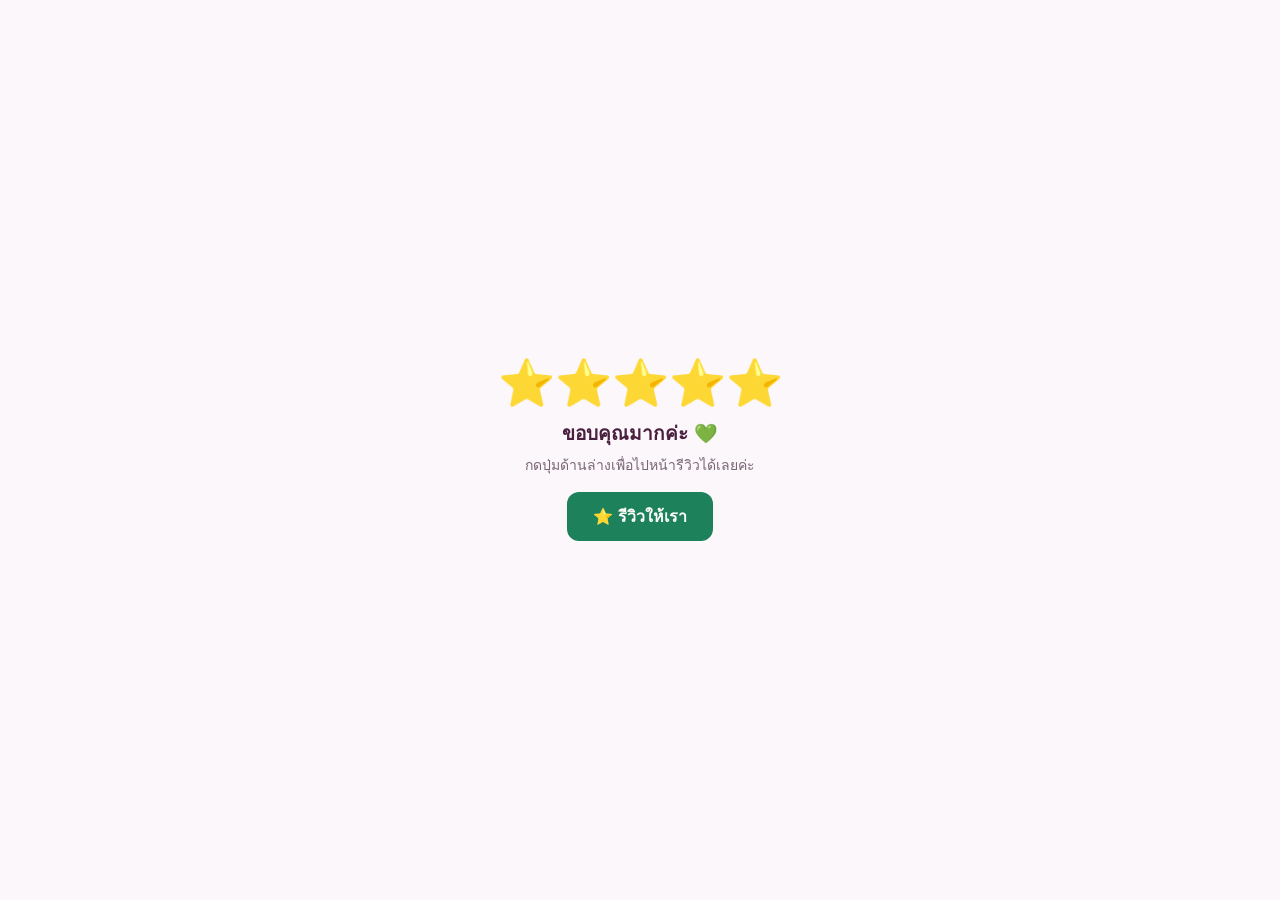
<file: rate.html>
<!doctype html>
<html lang="th">
<head>
<meta charset="utf-8">
<meta name="viewport" content="width=device-width,initial-scale=1">
<title>ขอบคุณที่ให้คะแนน</title>
<style>
  body{margin:0;min-height:100vh;display:flex;align-items:center;justify-content:center;background:#FBF7FA;font-family:-apple-system,"Sarabun","Noto Sans Thai",sans-serif;color:#4A1F40;text-align:center;padding:24px;box-sizing:border-box;}
  .box{max-width:340px;}
  #m.small{font-size:12px;color:#a89aa5;}
  .star{font-size:46px;line-height:1;}
  h1{font-size:19px;margin:12px 0 6px;}
  p{font-size:14px;color:#7a6676;margin:0 0 16px;}
  a.btn{display:inline-block;background:#1D825C;color:#fff;text-decoration:none;font-weight:700;padding:12px 26px;border-radius:12px;}
</style>
</head>
<body>
<div class="box">
  <div class="star">⭐⭐⭐⭐⭐</div>
  <h1 id="t">ขอบคุณมากค่ะ 💚</h1>
  <p id="m">กำลังพาไปหน้ารีวิว...</p>
  <p id="ok" style="display:none;color:#4A1F40;line-height:1.7;"></p>
  <a class="btn" id="go" href="https://g.page/r/CXrZfNExDQq4EBM/review" style="display:none;">⭐ รีวิวให้เรา</a>
</div>
<script>
(function(){
  var API='https://script.google.com/macros/s/AKfycbwOtmnWrY3vh9KFz2eoLuZgZuRRTduL-b3po4LSc6u4pjiH33unIN54Uhkc3yx8sT9k/exec';
  var q=new URLSearchParams(location.search), go=document.getElementById('go');
  var isOk=q.get('kind')==='ok';
  if(isOk){
    document.querySelector('.star').textContent='🌿'; document.title='ขอบคุณค่ะ';
    document.getElementById('t').textContent='ดีใจที่มีอาการปกติดีแล้วนะคะ 🌿';
    var ok=document.getElementById('ok'); ok.style.display='block';
    ok.innerHTML='ถ้าสะดวกช่วยรีวิวเป็นกำลังใจให้คลินิกด้วยนะคะ 🙏<br>รีวิวของคุณช่วยให้คนที่กำลังลังเล กล้าตัดสินใจมาดูแลฟันมากขึ้นค่ะ';
    document.getElementById('m').className='small'; go.textContent='⭐ รีวิวให้คลินิก';
  }
  function fallback(msg, url){ if(url) go.href=url; go.style.display='inline-block'; document.getElementById('m').textContent=msg; }
  var t0=Date.now(), done=false, timer=setTimeout(function(){ if(!done) fallback('กดปุ่มด้านล่างเพื่อไปหน้ารีวิวได้เลยค่ะ'); }, 6000);
  fetch(API+'?action=crmRateOpen&fu='+encodeURIComponent(q.get('fu')||'')+'&k='+encodeURIComponent(q.get('k')||'')+(isOk?'&kind=ok':''),{cache:'no-store'})
    .then(function(r){return r.json();})
    .then(function(d){
      done=true; clearTimeout(timer);
      if(d && d.ok && d.url){
        go.href=d.url; go.style.display='inline-block';   // มีปุ่มให้กดเองระหว่างรอ
        var wait=isOk ? Math.max(0, 3000-(Date.now()-t0)) : 0;   // ปกติดี: ให้คนไข้อ่านข้อความ ~3 วิ ก่อนเด้ง
        setTimeout(function(){ location.replace(d.url); setTimeout(function(){ fallback('ถ้าหน้ารีวิวไม่เปิดเอง กดปุ่มด้านล่างค่ะ', d.url); }, 2500); }, wait);
      }
      else fallback('กดปุ่มด้านล่างเพื่อไปหน้ารีวิวได้เลยค่ะ');
    })
    .catch(function(){ done=true; clearTimeout(timer); fallback('กดปุ่มด้านล่างเพื่อไปหน้ารีวิวได้เลยค่ะ'); });
})();
</script>
</body>
</html>
</file>
